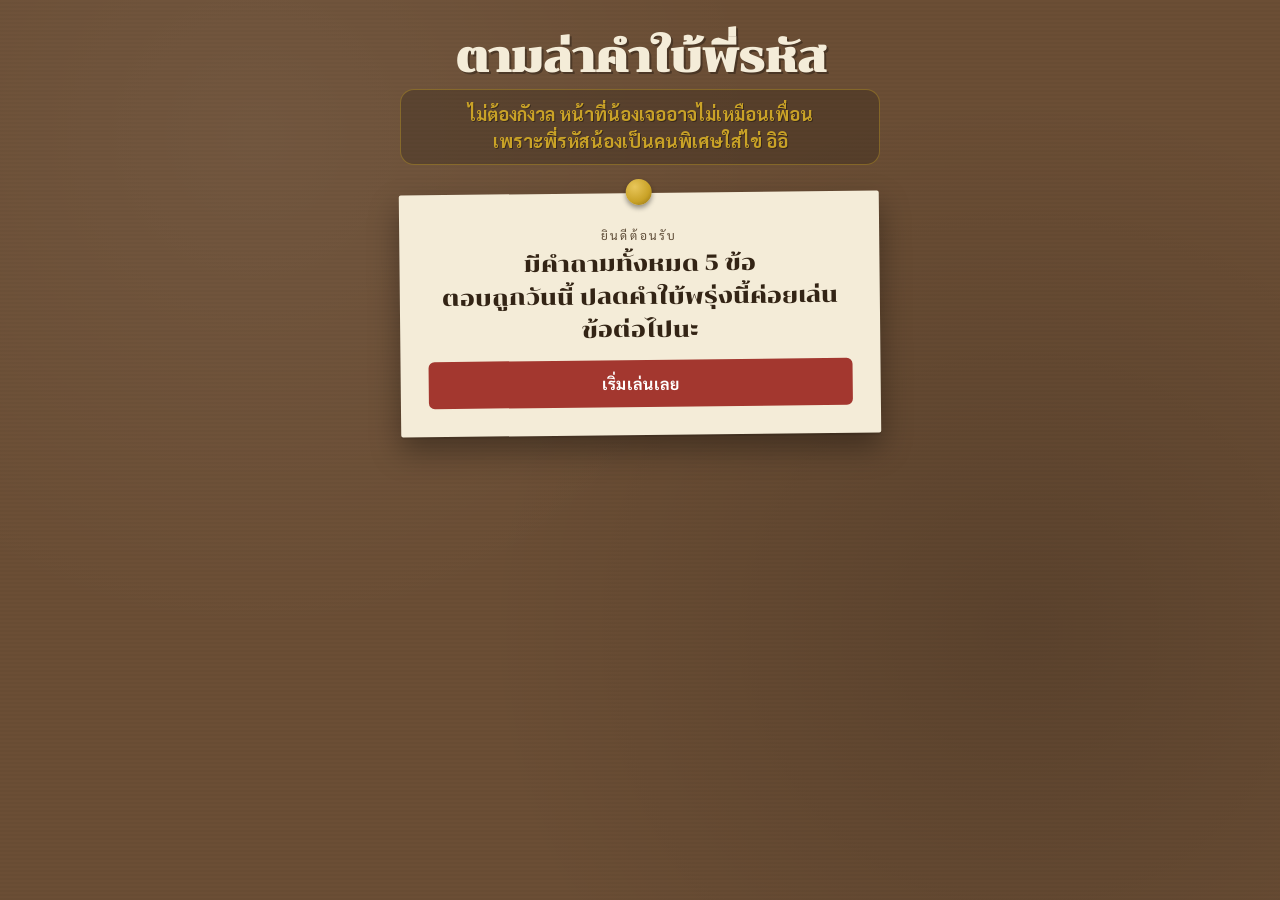
<file: index.html>
<!doctype html>
<html lang="th">
<head>
<meta charset="utf-8">
<meta name="viewport" content="width=device-width, initial-scale=1">
<title>ตามล่าใบ้พี่รหัส</title>
<link rel="stylesheet" href="style.css">
</head>
<body class="hh-root">
  <h1 class="hh-title">ตามล่าคำใบ้พี่รหัส</h1>
  <p class="hh-sub">ไม่ต้องกังวล หน้าที่น้องเจออาจไม่เหมือนเพื่อน <br>เพราะพี่รหัสน้องเป็นคนพิเศษใส่ไข่ อิอิ</p>
 
  <div class="hh-card" style="text-align:center;">
    <p class="hh-eyebrow">ยินดีต้อนรับ</p>
    <p class="hh-q-title">มีคำถามทั้งหมด 5 ข้อ<br>ตอบถูกวันนี้ ปลดคำใบ้พรุ่งนี้ค่อยเล่นข้อต่อไปนะ</p>
    <a class="hh-btn" href="q1.html">เริ่มเล่นเลย</a>
    <!--<a class="hh-btn hh-btn-ghost" href="hints.html" style="margin-top:10px;">ดูคลังคำใบ้ที่สะสมได้</a>-->
  </div>
 
  <script src="app.js"></script>
  <script>
    // ส่งผู้เล่นไปยังคำถามล่าสุดที่กำลังเล่นค้างอยู่โดยอัตโนมัติ
    (function autoRedirect() {
      const state = hhLoadState();
      if (state && state.correctCount > 0) {
        if (state.correctCount >= QUESTIONS.length) {
          window.location.replace('hints.html');
        } else {
          window.location.replace(`q${state.correctCount + 1}.html`);
        }
      }
    })();
  </script>
</body>
</html>
</file>
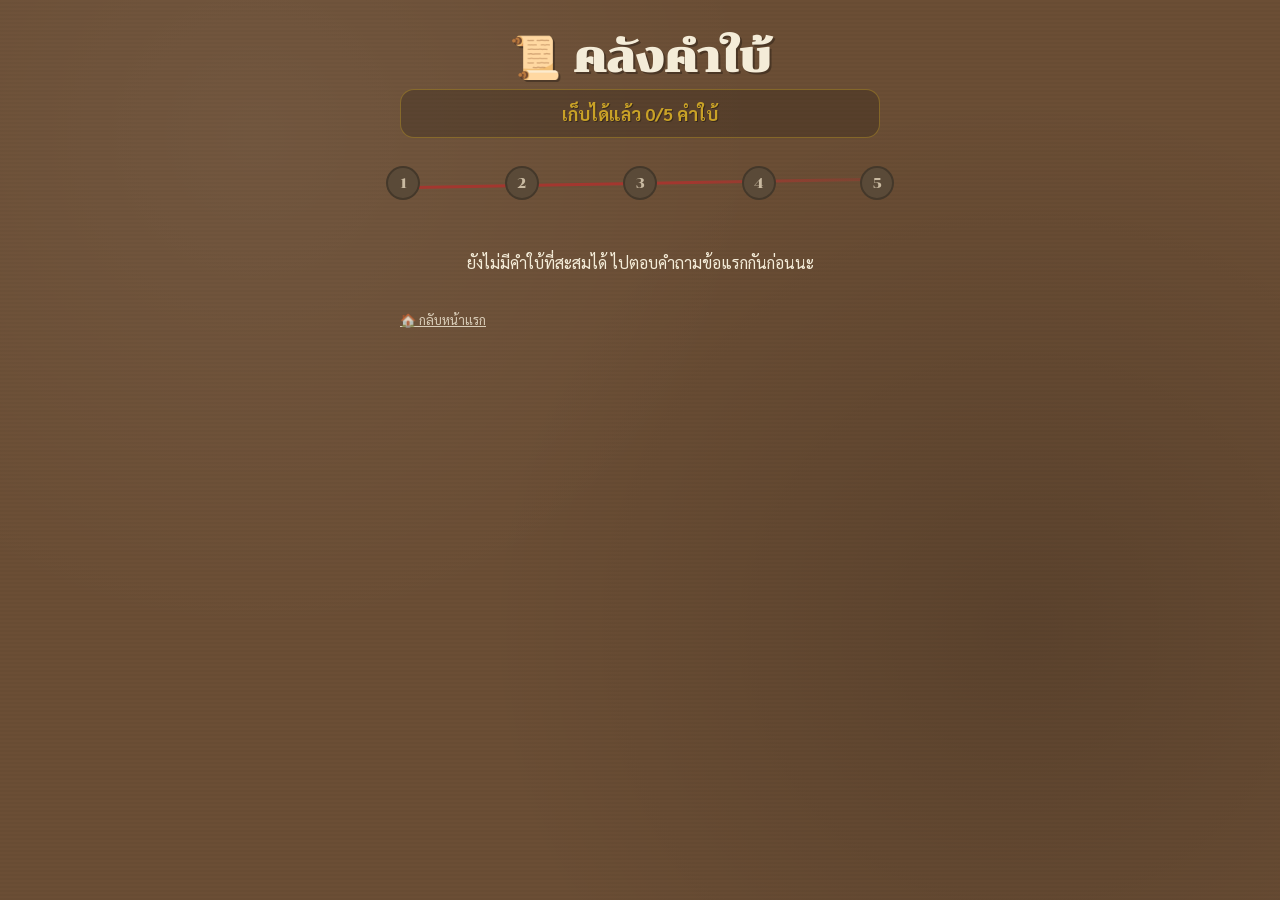
<file: hints.html>
<!doctype html>
<html lang="th">
<head>
<meta charset="utf-8">
<meta name="viewport" content="width=device-width, initial-scale=1">
<title>คลังคำใบ้ — ตามล่าใบ้พี่รหัส</title>
<link rel="stylesheet" href="style.css">
</head>
<body class="hh-root">
  <h1 class="hh-title">📜 คลังคำใบ้</h1>
  <p class="hh-sub" id="hhCountText"></p>

  <div class="hh-track" id="hhTrack"></div>
  <div id="hhList"></div>

  <div class="hh-toolbar">
    <a class="hh-link-btn" href="index.html">🏠 กลับหน้าแรก</a>
  <!-- <button class="hh-link-btn" id="hhResetBtn">รีเซ็ต (ทดสอบ)</button> -->
  </div>

  <script src="app.js"></script>
  <script>
    const state = hhLoadState();
    hhRenderTrack(document.getElementById('hhTrack'), 0, state);
    document.getElementById('hhCountText').textContent =
      `เก็บได้แล้ว ${state.correctCount}/${QUESTIONS.length} คำใบ้`;

    const listEl = document.getElementById('hhList');
    const collectedHints = (state.hintsPlain || []).slice(0, state.correctCount);
    if(collectedHints.length === 0){
      listEl.innerHTML = '<p class="hh-modal-empty">ยังไม่มีคำใบ้ที่สะสมได้ ไปตอบคำถามข้อแรกกันก่อนนะ</p>';
    } else {
      listEl.innerHTML = collectedHints.map((hint, i) =>
        `<div class="hh-modal-item"><b>ใบ้ที่ ${i + 1}</b>${hint || '(ไม่พบคำใบ้ที่ถอดรหัสไว้ ลองตอบคำถามข้อนี้ใหม่)'}</div>`
      ).join('');
    }

    hhWireResetButton(document.getElementById('hhResetBtn'));
  </script>
</body>
</html>
</file>
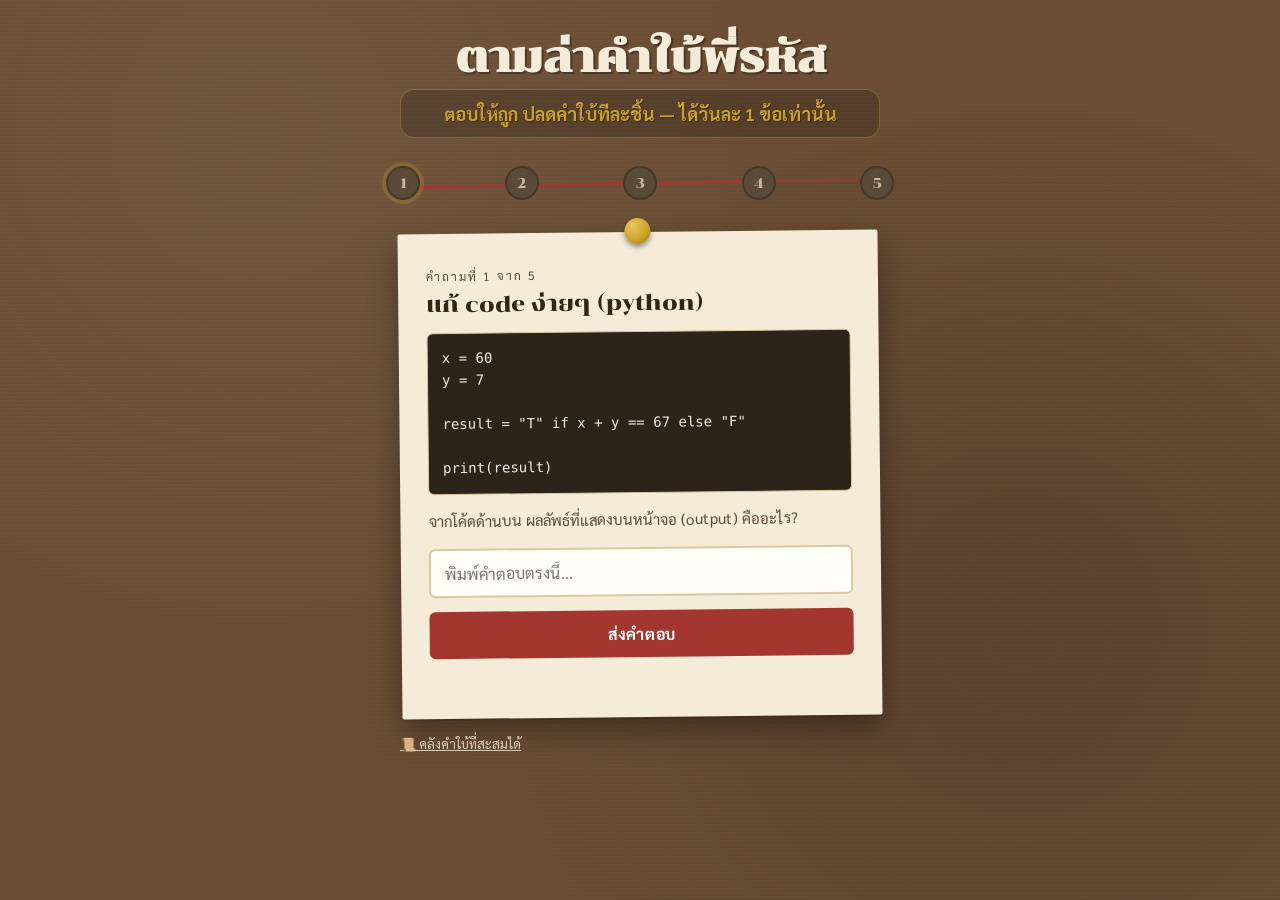
<file: q1.html>
<!doctype html>
<html lang="th">
<head>
<meta charset="utf-8">
<meta name="viewport" content="width=device-width, initial-scale=1">
<title>ตามล่าใบ้พี่รหัส — คำถามที่ 1</title>
<link rel="stylesheet" href="style.css">
</head>
<body class="hh-root">
  <h1 class="hh-title">ตามล่าคำใบ้พี่รหัส</h1>
  <p class="hh-sub">ตอบให้ถูก ปลดคำใบ้ทีละชิ้น — ได้วันละ 1 ข้อเท่านั้น</p>

  <div class="hh-track" id="hhTrack"></div>
  <div id="hhCardWrap"></div>

  <div class="hh-toolbar">
    <a class="hh-link-btn" href="hints.html">📜 คลังคำใบ้ที่สะสมได้</a>
  <!--  <button class="hh-link-btn" id="hhResetBtn">รีเซ็ต (ทดสอบ)</button>--> 
  </div>

  <script src="app.js"></script>
  <script>
    hhInitQuestionPage(1);
    hhWireResetButton(document.getElementById('hhResetBtn'));
  </script>
</body>
</html>
</file>
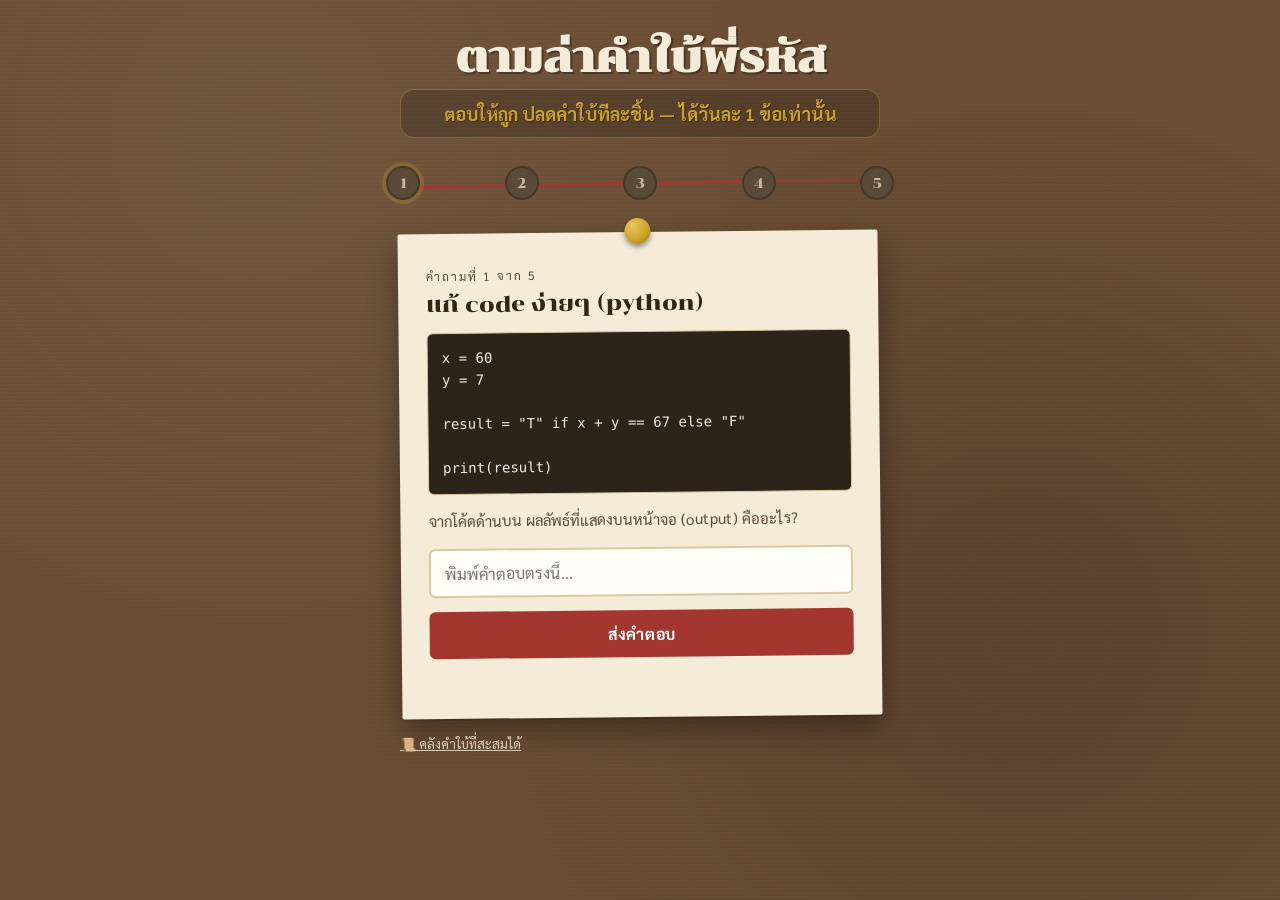
<file: q5.html>
<!doctype html>
<html lang="th">
<head>
<meta charset="utf-8">
<meta name="viewport" content="width=device-width, initial-scale=1">
<title>ตามล่าใบ้พี่รหัส — คำถามที่ 5</title>
<link rel="stylesheet" href="style.css">
</head>
<body class="hh-root">
  <h1 class="hh-title">ตามล่าคำใบ้พี่รหัส</h1>
  <p class="hh-sub">ตอบให้ถูก ปลดคำใบ้ทีละชิ้น — ได้วันละ 1 ข้อเท่านั้น</p>

  <div class="hh-track" id="hhTrack"></div>
  <div id="hhCardWrap"></div>

  <div class="hh-toolbar">
    <a class="hh-link-btn" href="hints.html">📜 คลังคำใบ้ที่สะสมได้</a>
    <button class="hh-link-btn" id="hhResetBtn1">คำใบ้เพิ่มเติม ไปหาเองใน dev tool นะจ๊ะ</button>
  </div>

  <script src="app.js"></script>
  <script>
    hhInitQuestionPage(5);
    hhWireResetButton(document.getElementById('hhResetBtn'));
  </script>
</body>
</html>
</file>
<file: style.css>
@import url('https://fonts.googleapis.com/css2?family=Chonburi&family=Sarabun:wght@400;500;600;700&display=swap');

:root{
  --cork:#6b4e35;
  --paper:#f4ecd8;
  --paper-shadow:#d9c9a3;
  --ink:#332415;
  --ink-soft:#5c4a35;
  --string:#a3372f;
  --gold:#c9a227;
  --green:#4b6b3f;
}

*{ box-sizing:border-box; }

body.hh-root{
  margin:0;
  font-family:'Sarabun', sans-serif;
  color:var(--ink);
  background:
    radial-gradient(circle at 20% 15%, rgba(255,255,255,0.05), transparent 40%),
    radial-gradient(circle at 80% 70%, rgba(0,0,0,0.15), transparent 45%),
    repeating-linear-gradient(0deg, rgba(0,0,0,0.03) 0px, rgba(0,0,0,0.03) 2px, transparent 2px, transparent 4px),
    var(--cork);
  min-height:100vh;
  padding:32px 16px 48px;
  -webkit-user-select: none;
  -moz-user-select: none;
  -ms-user-select: none;
  user-select: none;
}

.hh-title{
  font-family:'Chonburi', cursive;
  text-align:center;
  color:var(--paper);
  font-size:clamp(28px,5vw,42px);
  text-shadow:2px 2px 0 rgba(0,0,0,0.3);
  margin:0 0 6px;
}
.hh-sub{
  text-align:center;
  color:var(--gold);
  opacity:1;
  font-size:clamp(15px,2.4vw,18px);
  font-weight:700;
  margin:0 auto 28px;
  max-width:480px;
  line-height:1.5;
  text-shadow:1px 1px 0 rgba(0,0,0,0.35);
  background:rgba(0,0,0,0.18);
  border:1px solid rgba(201,162,39,0.4);
  border-radius:14px;
  padding:10px 18px;
}

.hh-track{
  max-width:520px;
  margin:0 auto 32px;
  display:flex;
  align-items:center;
  justify-content:space-between;
  position:relative;
  padding:0 6px;
}
.hh-track::before{
  content:'';
  position:absolute;
  left:22px; right:22px; top:50%;
  height:3px;
  background:linear-gradient(90deg, var(--string), var(--string) 60%, rgba(163,55,47,0.3));
  transform:translateY(-1px) rotate(-1deg);
  z-index:0;
}
.hh-pin{
  width:34px;height:34px;border-radius:50%;
  display:flex;align-items:center;justify-content:center;
  font-family:'Chonburi',cursive;
  font-size:14px;
  z-index:1;
  border:2px solid rgba(0,0,0,0.25);
  text-decoration:none;
  color:var(--paper);
}
.hh-pin.done{ background:var(--green); }
.hh-pin.current{ background:var(--gold); color:var(--ink); box-shadow:0 0 0 4px rgba(201,162,39,0.25); }
.hh-pin.locked{ background:#5a4a38; color:#c9baa1; }

.hh-card{
  max-width:480px;
  margin:0 auto;
  background:var(--paper);
  border-radius:2px;
  box-shadow:0 14px 30px rgba(0,0,0,0.35), 0 2px 0 rgba(0,0,0,0.1);
  padding:34px 28px 28px;
  position:relative;
  transform:rotate(-0.6deg);
}
.hh-card::before{
  content:'';
  position:absolute;
  top:-14px; left:50%;
  transform:translateX(-50%);
  width:26px;height:26px;
  border-radius:50%;
  background:radial-gradient(circle at 35% 30%, #e8c65a, var(--gold) 60%, #8a6c14);
  box-shadow:0 3px 5px rgba(0,0,0,0.4);
}

.hh-eyebrow{
  font-size:12px;
  letter-spacing:2px;
  text-transform:uppercase;
  color:var(--ink-soft);
  margin:0 0 4px;
}
.hh-q-title{
  font-family:'Chonburi',cursive;
  font-size:22px;
  margin:0 0 12px;
  line-height:1.5;
  color:var(--ink);
}
.hh-q-code{
  background:#2d2419;
  color:#f4ecd8;
  padding:14px;
  border-radius:6px;
  font-family:'Courier New', Courier, monospace;
  font-size:14px;
  line-height:1.5;
  overflow-x:auto;
  margin:0 0 14px;
  text-align:left;
  white-space:pre;
  border: 1px solid var(--paper-shadow);
}
.hh-q-desc{
  font-size:15px;
  line-height:1.6;
  margin:0 0 16px;
  color:var(--ink-soft);
  text-align:left;
}

.hh-input{
  width:100%;
  padding:12px 14px;
  font-family:'Sarabun',sans-serif;
  font-size:16px;
  border:2px solid var(--paper-shadow);
  border-radius:6px;
  background:#fffdf8;
  color:var(--ink);
  outline:none;
}
.hh-input:focus{ border-color:var(--gold); }

.hh-btn{
  display:block;
  margin-top:14px;
  width:100%;
  padding:13px;
  font-family:'Sarabun',sans-serif;
  font-weight:700;
  font-size:16px;
  background:var(--string);
  color:#fff;
  border:none;
  border-radius:6px;
  cursor:pointer;
  text-align:center;
  text-decoration:none;
  box-sizing:border-box;
}
.hh-btn:hover{ background:#8c2c26; }
.hh-btn:disabled{ background:#b7a998; cursor:not-allowed; }

.hh-btn-ghost{
  background:transparent;
  color:var(--ink-soft);
  border:2px solid var(--paper-shadow);
}
.hh-btn-ghost:hover{ background:rgba(0,0,0,0.04); }

.hh-feedback{ margin-top:12px; font-size:14px; min-height:20px; }
.hh-feedback.wrong{ color:var(--string); }
.hh-feedback.right{ color:var(--green); font-weight:600; }

.hh-hint-box{
  margin-top:16px;
  background:#fffaf0;
  border-left:4px solid var(--gold);
  padding:14px 16px;
  border-radius:4px;
  font-size:15px;
  line-height:1.6;
}
.hh-hint-box b{ display:block; font-family:'Chonburi',cursive; font-size:13px; color:var(--ink-soft); margin-bottom:4px; letter-spacing:1px; }

.hh-locked-wrap{ text-align:center; padding:14px 4px 4px; }
.hh-countdown{
  font-family:'Chonburi',cursive;
  font-size:26px;
  color:var(--string);
  margin:6px 0 4px;
}

.hh-toolbar{
  max-width:480px;
  margin:18px auto 0;
  display:flex;
  justify-content:space-between;
  gap:10px;
}
.hh-link-btn{
  background:none;border:none;color:var(--paper);
  font-family:'Sarabun',sans-serif;font-size:13px;
  text-decoration:underline;cursor:pointer;opacity:0.8;
  padding:0;
}
.hh-link-btn:hover{ opacity:1; }

.hh-modal-item{
  background:#fffaf0; border:1px solid var(--paper-shadow);
  border-radius:6px; padding:12px 14px; margin-bottom:10px; font-size:14px; line-height:1.6;
  max-width:480px; margin-left:auto; margin-right:auto;
}
.hh-modal-item b{ display:block; color:var(--ink-soft); font-size:12px; margin-bottom:3px; }
.hh-modal-empty{ color:var(--paper); text-align:center; padding:20px 0; }

/* กล่องแสดงโจทย์คณิตศาสตร์ลายตารางสมุด */
.hh-math-grid {
  background-color: #fcf9f2;
  background-image: 
    linear-gradient(rgba(107, 78, 53, 0.08) 1px, transparent 1px),
    linear-gradient(90deg, rgba(107, 78, 53, 0.08) 1px, transparent 1px);
  background-size: 22px 22px;
  border: 2px solid var(--paper-shadow);
  border-radius: 6px;
  padding: 28px 20px;
  text-align: center;
  margin: 18px 0;
  font-family: 'Sarabun', 'Chonburi', sans-serif;
  color: var(--ink);
  box-shadow: inset 0 2px 5px rgba(0,0,0,0.05);
}

/* กล่องข้อความแจ้งเตือนเมื่อพยายามแคปเจอร์/ก๊อปปี้ */
.hh-warning-banner {
  position: fixed;
  top: -120px;
  left: 50%;
  transform: translateX(-50%);
  background-color: var(--string);
  color: #fff;
  padding: 16px 28px;
  border-radius: 8px;
  box-shadow: 0 10px 30px rgba(0,0,0,0.4);
  font-family: 'Chonburi', 'Sarabun', sans-serif;
  font-size: 16px;
  font-weight: bold;
  z-index: 99999;
  transition: top 0.4s cubic-bezier(0.175, 0.885, 0.32, 1.275);
  text-align: center;
  border: 2px solid var(--paper);
  pointer-events: none;
  width: 90%;
  max-width: 440px;
  line-height: 1.5;
}
.hh-warning-banner.show {
  top: 24px;
}

/* บล็อกหน้าจอทันทีเมื่อสูญเสียโฟกัส - ไม่มี transition เพื่อให้เร็วที่สุด */
body.hh-root.hh-blurred {
  filter: blur(60px) brightness(0.1);
  overflow: hidden;
  transition: none !important;
  pointer-events: none;
}
body.hh-root.hh-blurred * {
  transition: none !important;
  animation: none !important;
}
body.hh-root.hh-blurred::before {
  content: '';
  position: fixed;
  top: 0; left: 0; right: 0; bottom: 0;
  background: var(--cork);
  z-index: 99998;
}
body.hh-root.hh-blurred::after {
  content: 'ฮันแน่!!! ชะใช้AIช่วยอะดิ ไม่ไม่ให้หรอกนะ';
  position: fixed;
  top: 0; left: 0; right: 0; bottom: 0;
  display: flex;
  align-items: center;
  justify-content: center;
  font-family: 'Chonburi', cursive;
  font-size: 28px;
  font-weight: bold;
  color: var(--paper);
  z-index: 99999;
  text-align: center;
  padding: 30px;
  text-shadow: 2px 2px 0 rgba(0,0,0,0.4);
}
</file>
